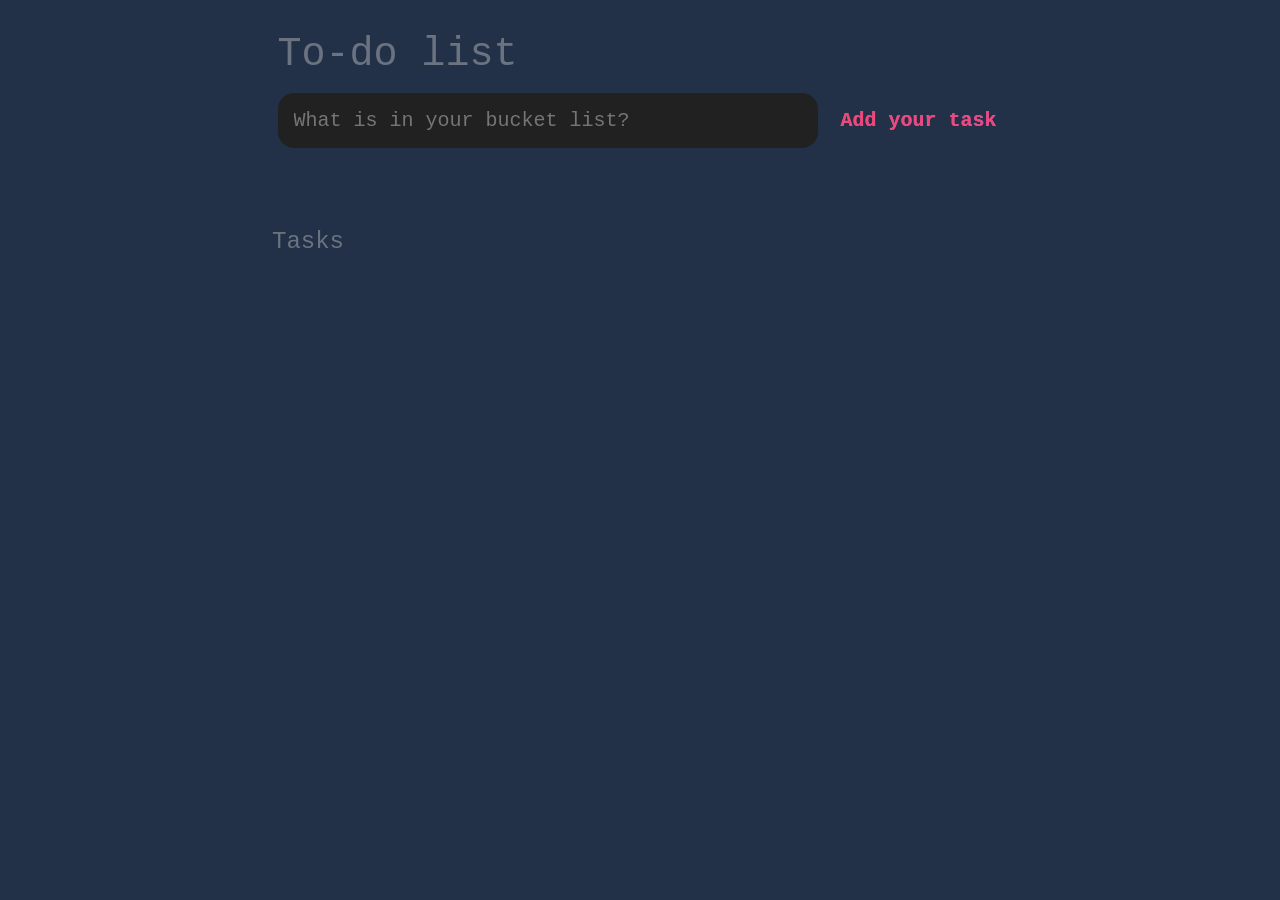
<file: index.html>
<!DOCTYPE html>
<html lang="en">
<head>
    <meta charset="UTF-8">
    <meta http-equiv="X-UA-Compatible" content="IE=edge">
    <meta name="viewport" content="width=device-width, initial-scale=1.0">
    <title>To-do list</title>
    <link rel="stylesheet" href="index.css">
</head>
<body>
    <header>
        <h1>To-do list</h1>
        <form id="tasknew">
            <input type="text" id="taskinputnew" placeholder="What is in your bucket list?">
<input type="submit" id="tasknewsubmit" value="Add your task">
        </form>
    </header>
    <main>
        <section class="list-task">
            <h2>Tasks</h2>
<div id="taskss">


    
    <script src="index.js"></script>
 </body>
</html>
</file>
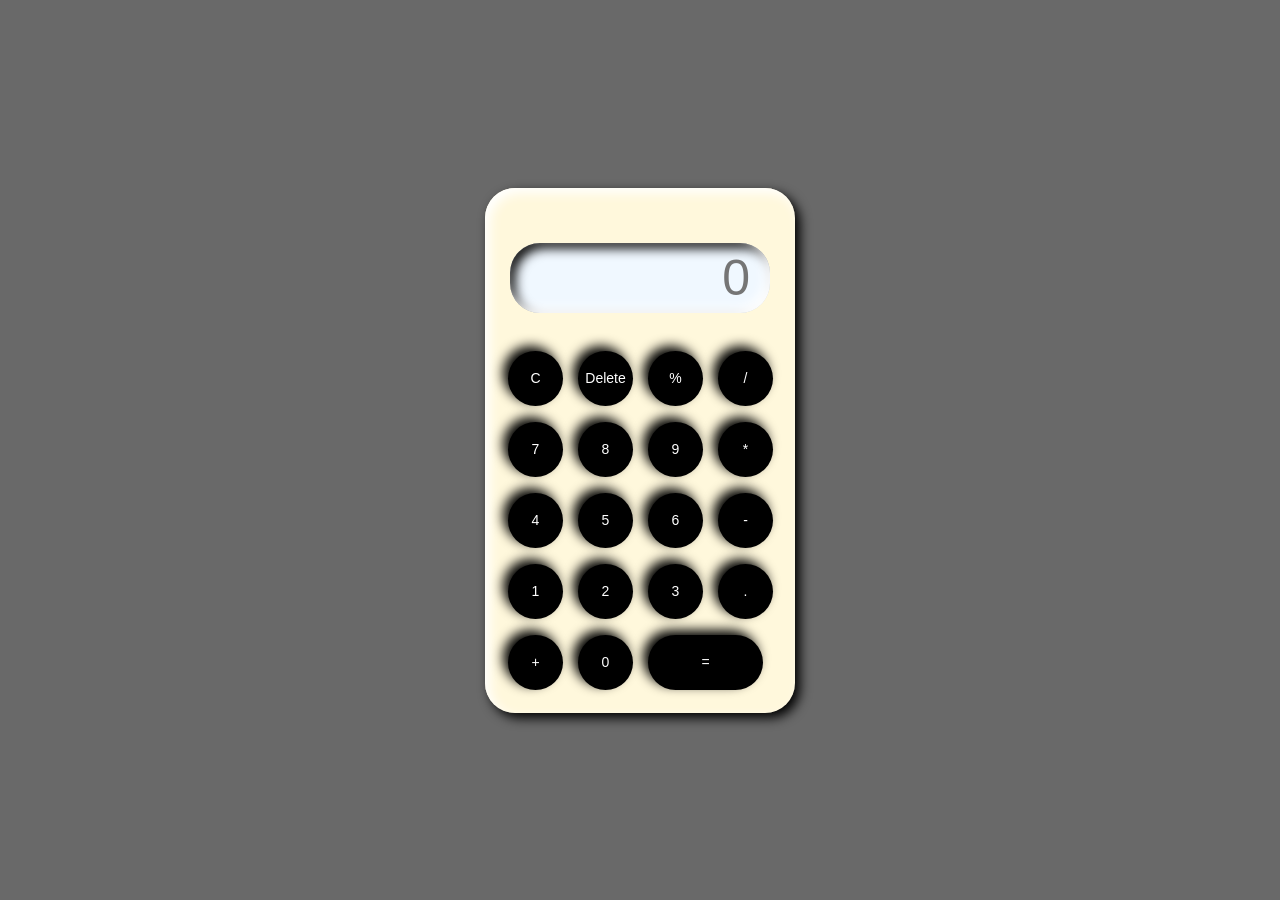
<file: Calculator (Task 4)/index.html>
<!DOCTYPE html>
<html lang="en">
<head>
    <meta charset="UTF-8">
    <meta http-equiv="X-UA-Compatible" content="IE=edge">
    <meta name="viewport" content="width=device-width, initial-scale=1.0">
    <title>Calculator</title>
    <link rel="stylesheet" href="index.css">
</head>
<body>
    <div class="container-el">
        <div class="calculator-el">
            <input type="text" placeholder="0" id="output-el">
            <button onclick="reset()">C</button>
            <button onclick="del()">Delete</button>
            <button onclick="display('%')">%</button>
            <button onclick="display('/')">/</button>
            <button onclick="display('7')">7</button>
            <button onclick="display('8')">8</button>
            <button onclick="display('9')">9</button>
            <button onclick="display('*')">*</button>
            <button onclick="display('4')">4</button>
            <button onclick="display('5')">5</button>
            <button onclick="display('6')">6</button>
            <button onclick="display('-')">-</button>
            <button onclick="display('1')">1</button>
            <button onclick="display('2')">2</button>
            <button onclick="display('3')">3</button>
            <button onclick="display('.')">.</button>
            <button onclick="display('+')">+</button>
            <button onclick="display('0')">0</button>
            <button onclick="calc()" class="equality">=</button>

          


        </div>
    </div> 
    <script src="index.js"></script>
</body>
   
</html>
</file>
<file: index.css>
:root{
    --dark:#0d1d36e8;
    --darker: #212122;
    --darkest:#111827;
    --gray: #6B7280;
    --light:#EEE;
    --pink:#ec4879;
    --purple:#9A6CFF;
}
*{
    box-sizing: border-box;
    margin:0;
    font-family: 'Courier New', Courier, monospace;

}
body{
    display:flex;
    flex-direction: column;
    min-height: 100vh;
    background: var(--dark);
    color: #EEE;
}
header{
    padding: 2rem 1rem;
    max-width:757px;
    width:100%;
    margin: 0 auto;

}
header h1{
    font-size: 2.5rem;
    font-weight: 300;
    color: var(--gray);
    margin-bottom:1rem;
    font-style: bold;
}
#tasknew{
    display: flex;

}
input,button{
    appearance: none;
    border: none;
    outline: none;
    background: none;
}
#taskinputnew{
    flex: 1 1 0%;
    background-color: var(--darker);
    padding: 1rem;
    border-radius: 1rem;
    margin-right: 1rem;
    color:var(--light);
    font-size: 1.25rem;
}
#taskinputnew:placeholder{
    color: var(--gray);

}
#tasknewsubmit{
    color: var(--pink);
    font-size: 1.25rem;
    font-weight: 700;
    background-image: linear-gradient(to right ,var(--pink),var(--purple));
    background-clip: text;
    /* text-fill-color: transparent; */
cursor: pointer;
transition:0.4s;
}
#tasknewsubmit:hover{
    opacity: 0.8;
}
#tasknewsubmit:active{
    opacity: 0.6;
}
main{
    flex:1 1 0%;
    padding:2rem 1rem;
    max-width: 800px;
    width: 100%;
    margin: 0 auto;
 }
 .list-task{
    padding: 1rem;

 }
 .list-task h2{
    font-size: 1.5rem;
    font-weight: 300;
    color: var(--gray);
    margin-bottom: 1rem;
 }
 .task{
    display: flex;
    justify-content: space-between;
    background-color: var(--darkest);
    padding: 1rem;
    border-radius: 1rem;
    margin-bottom: 1rem;
 }
 .text{
    color: var(--light);

    font-size: 1.125rem;
    width: 100%;
    display: block;
    transition: 0.4s;


 }
 text:not(:read-only){
    color: var(--pink);

 }
.actions{
    display: flex;
}
.actions button{
    cursor: pointer;
    margin: 0 0.5rem;
    font-size: 1.125rem;
    font-weight: 700;
    text-transform: uppercase;
    transition: 0.4s;
}
.actions button:hover{
    opacity: 0.8;
}
.actions button :active{
    opacity: 0.6;
}
.edit{
    background-image: linear-gradient(to right,var(--pink),var(--purple));
     background-clip: text;
     -webkit-text-fill-color: transparent;

}
.delete{
    color: crimson;
}
.content{
    flex: 1 1 0%;
}
</file>
<file: Calculator (Task 4)/index.css>
*{
    margin: 0;
    padding: 0;
    box-sizing: border-box;
    background-color: dimgrey;
    font-family: Verdana, Geneva, Tahoma, sans-serif;
    outline: none;
}
.container-el{
    height: 100vh;
    display: flex;
    justify-content: center;
    align-items: center;
}
.calculator-el{
   background-color: cornsilk;
    padding: 15px;
    border-radius: 30px;
    box-shadow: inset 5px 5px 12px white ,
                      5px 5px 12px black;
    display: grid;  
    grid-template-columns: repeat(4,70px);                
}
input{
    grid-column: span 4;
    height: 70px;
    width: 260px;
    background-color: aliceblue;
    box-shadow: inset -5px -5px 12px white,
                inset 5px 5px 12px black;
     border: none;
     border-radius: 30px;
     color: dimgrey;
     font-size: 50px;
     text-align: end;
     margin: auto;
     margin-top: 40px;
     margin-bottom: 30px;
     padding: 20px;

}
button{
    height: 55px;
    width: 55px;
    background-color: black;
    color: white;
    box-shadow: -5px -5px 12px black;
    border:none;
    border-radius: 50%;
    margin: 8px;
    font-size:14px ;
    
}
.equality{
    width: 115px;
    border-radius: 40px;
    background-color:black;
    /* box-shadow: inset -5px -5px 12px white; */
    /* inset 5px 5px 12px black; */
    color: white;
}
</file>
